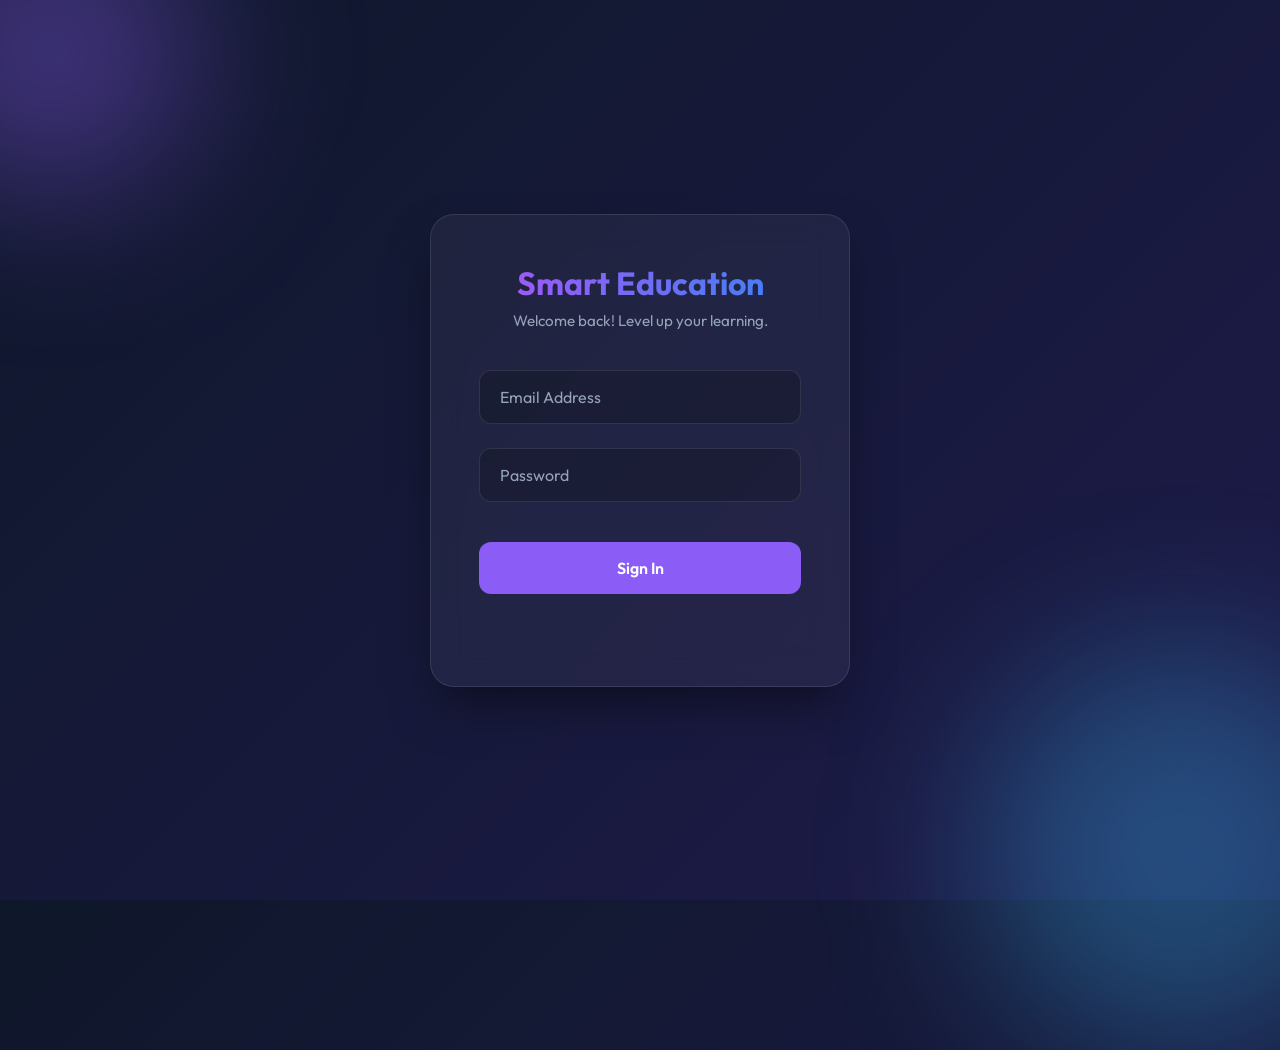
<file: frontend/index.html>
<!DOCTYPE html>
<html lang="en">
<head>
    <meta charset="UTF-8">
    <meta name="viewport" content="width=device-width, initial-scale=1.0">
    <title>Smart Education | Login</title>
    <link rel="stylesheet" href="style.css">
</head>
<body>

    <div class="bg-orb orb-1"></div>
    <div class="bg-orb orb-2"></div>

    <div class="login-container">
        <div class="header">
            <h1>Smart Education</h1>
            <p>Welcome back! Level up your learning.</p>
        </div>

        <div class="input-group">
            <input type="text" id="email" placeholder="Email Address" autocomplete="email">
        </div>
        
        <div class="input-group">
            <input type="password" id="password" placeholder="Password" autocomplete="current-password">
        </div>

        <button class="btn" onclick="login()">Sign In</button>

        <div id="statusMessage" class="message"></div>
    </div>

    <script src="script.js"></script>
</body>
</html>
</file>
<file: frontend/style.css>
@import url('https://fonts.googleapis.com/css2?family=Outfit:wght@300;400;500;600;700&display=swap');

:root {
    --bg-gradient-1: #0f172a;
    --bg-gradient-2: #1e1b4b;
    --glass-bg: rgba(255, 255, 255, 0.05);
    --glass-border: rgba(255, 255, 255, 0.1);
    --primary: #8b5cf6;
    --primary-hover: #7c3aed;
    --text-main: #f8fafc;
    --text-muted: #94a3b8;
}

* {
    margin: 0;
    padding: 0;
    box-sizing: border-box;
    font-family: 'Outfit', sans-serif;
}

body {
    background: linear-gradient(135deg, var(--bg-gradient-1), var(--bg-gradient-2));
    color: var(--text-main);
    min-height: 100vh;
    display: flex;
    justify-content: center;
    align-items: center;
    overflow: hidden;
}

/* Background Animated Orbs */
.bg-orb {
    position: absolute;
    border-radius: 50%;
    filter: blur(80px);
    z-index: 0;
    animation: float 10s infinite alternate;
}

.orb-1 { width: 300px; height: 300px; background: rgba(139, 92, 246, 0.4); top: -100px; left: -100px; }
.orb-2 { width: 400px; height: 400px; background: rgba(56, 189, 248, 0.3); bottom: -150px; right: -100px; animation-duration: 12s; }

@keyframes float {
    0% { transform: translateY(0) scale(1); }
    100% { transform: translateY(-30px) scale(1.05); }
}

/* Login Container */
.login-container {
    background: var(--glass-bg);
    backdrop-filter: blur(16px);
    -webkit-backdrop-filter: blur(16px);
    border: 1px solid var(--glass-border);
    border-radius: 24px;
    padding: 3rem;
    width: 100%;
    max-width: 420px;
    z-index: 1;
    box-shadow: 0 25px 50px -12px rgba(0, 0, 0, 0.5);
    transform: translateY(20px);
    opacity: 0;
    animation: slideUp 0.6s cubic-bezier(0.16, 1, 0.3, 1) forwards;
}

@keyframes slideUp {
    to { transform: translateY(0); opacity: 1; }
}

.header {
    text-align: center;
    margin-bottom: 2.5rem;
}

.header h1 {
    font-size: 2rem;
    font-weight: 700;
    background: linear-gradient(to right, #a855f7, #3b82f6);
    -webkit-background-clip: text;
    -webkit-text-fill-color: transparent;
    margin-bottom: 0.5rem;
}

.header p {
    color: var(--text-muted);
    font-size: 0.95rem;
}

.input-group {
    margin-bottom: 1.5rem;
    position: relative;
}

.input-group input {
    width: 100%;
    padding: 1rem 1.25rem;
    background: rgba(0, 0, 0, 0.2);
    border: 1px solid var(--glass-border);
    border-radius: 12px;
    color: var(--text-main);
    font-size: 1rem;
    transition: all 0.3s ease;
    outline: none;
}

.input-group input::placeholder {
    color: var(--text-muted);
}

.input-group input:focus {
    border-color: var(--primary);
    background: rgba(0, 0, 0, 0.4);
    box-shadow: 0 0 0 4px rgba(139, 92, 246, 0.1);
}

.btn {
    width: 100%;
    padding: 1rem;
    background: var(--primary);
    color: white;
    border: none;
    border-radius: 12px;
    font-size: 1rem;
    font-weight: 600;
    cursor: pointer;
    transition: all 0.3s ease;
    margin-top: 1rem;
}

.btn:hover {
    background: var(--primary-hover);
    transform: translateY(-2px);
    box-shadow: 0 10px 20px -10px rgba(139, 92, 246, 0.6);
}

.btn:active {
    transform: translateY(0);
}

.message {
    margin-top: 1.5rem;
    text-align: center;
    font-size: 0.9rem;
    min-height: 20px;
}

.message.error { color: #f87171; }
.message.success { color: #34d399; }
</file>
